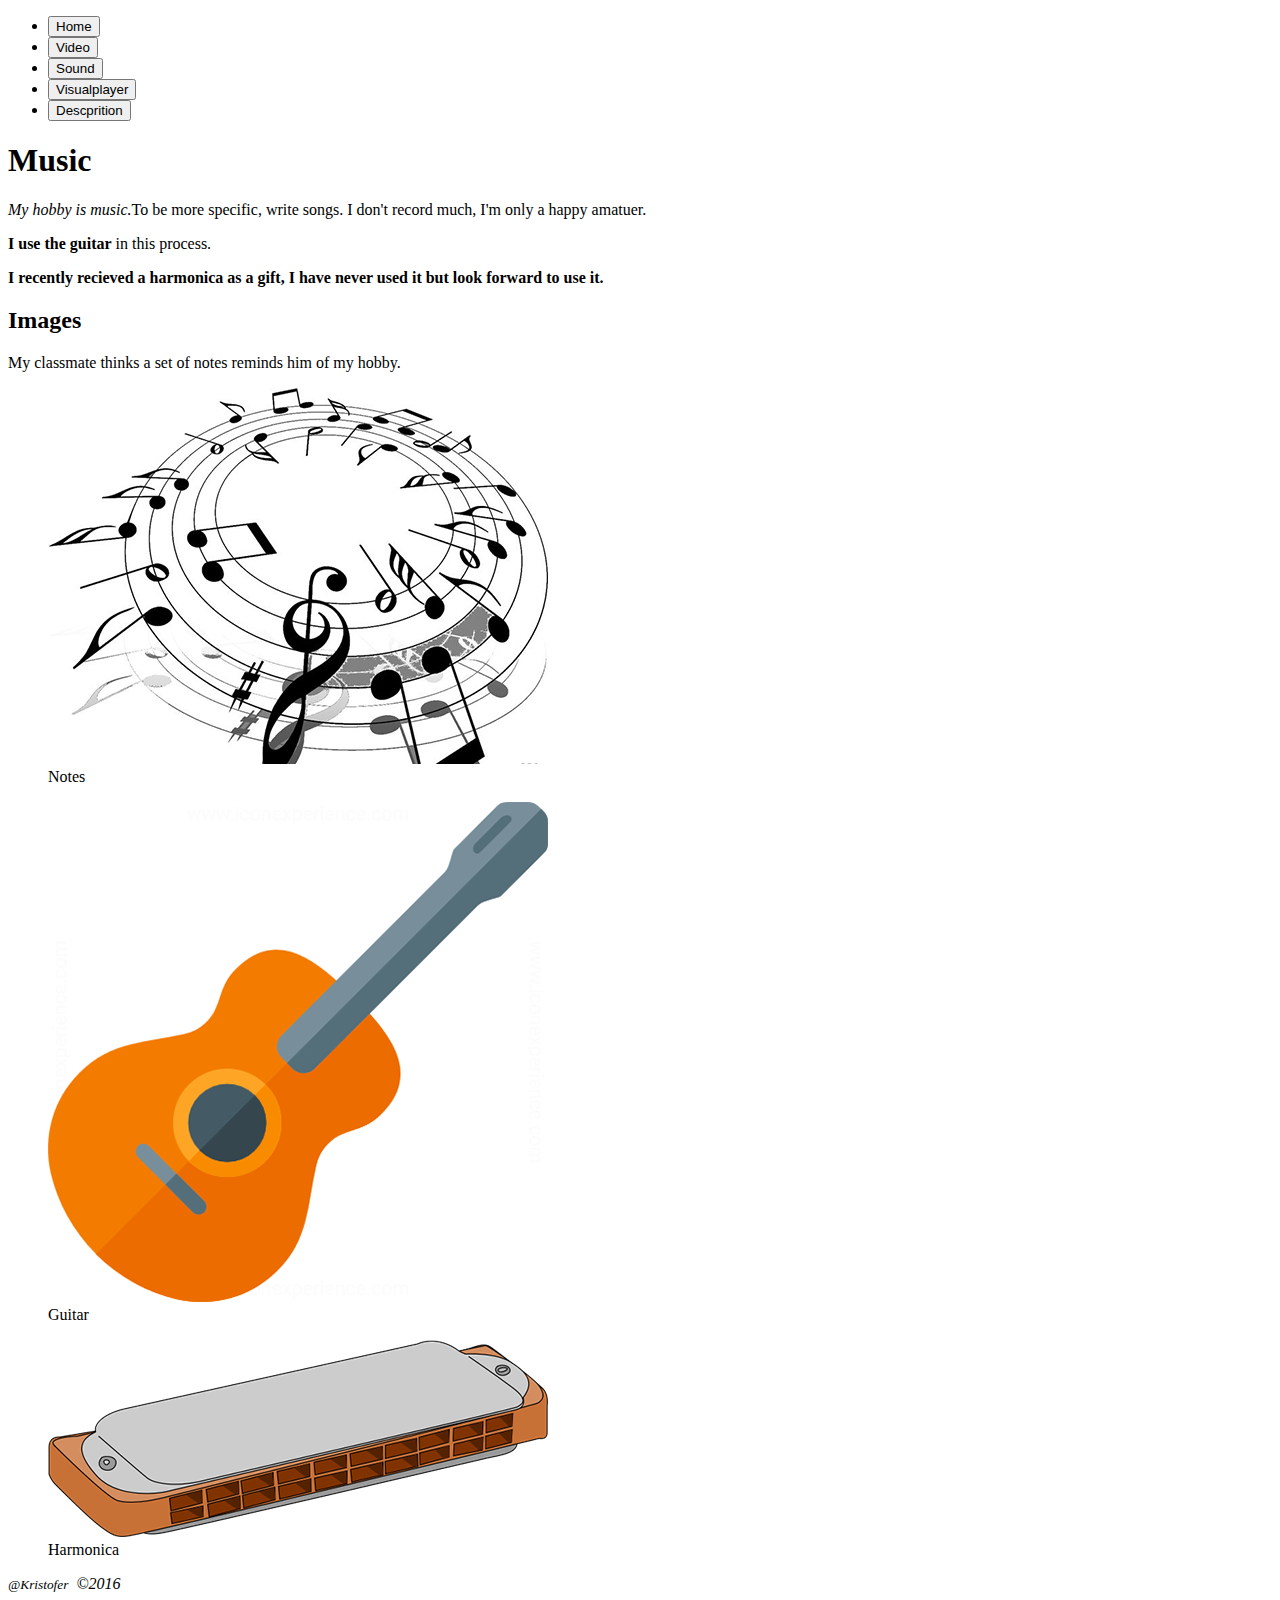
<file: lab-1/lab-1/index.html>
﻿<!DOCTYPE html>
<html lang="en-gb">

<head>
    <title>Kristofer Mikaelsson's Hobby</title>
    <meta charset="utf-8" />
    <meta name="keywords" content="hobby, music, guitar" />
    <meta name="description" content="Kristofer's Homepage of Hobbies" />
    <meta name="author" content="Kristofer Mikaelsson" />
</head>

<body>
    <nav>
        <ul>
            <li><a href="index.html"><button>Home</button></a></li>
            <li><a href="pages/video.html"><button>Video</button></a></li>
            <li><a href="pages/sound.html"><button>Sound</button></a></li>
            <li><a href="pages/visual_player.html"><button>Visualplayer</button></a></li>
            <li><a href="pages/structure.html"><button>Descprition</button></a></li>
        </ul>
    </nav>
    <article>
        <h1 id="music">Music</h1>
        <mark>
            <p>
                <em>My hobby is music.</em>To be more specific, write songs. I don't record much, I'm only a happy amatuer.
            </p>
            <p>
                <b>I use the guitar</b> in this process.
            </p>
            <p>
                <b>I recently recieved a harmonica as a gift, I have never used it but look forward to use it.</b>
            </p>
        </mark>

    </article>
    <aside id="pictures">
        <h2 id="images">Images</h2>
        <p>
            My classmate thinks a set of notes reminds him of my hobby.
        </p>
        <figure>
            <img src="images/notes.jpg" alt="music" />
            <figcaption>Notes</figcaption>
        </figure>
        <figure>
            <img src="images/guitar.png" alt="guitar" />
            <figcaption>Guitar</figcaption>
        </figure>
        <figure>
            <a href="https://www.youtube.com/watch?v=29wMS9q4reE">
                <img src="images/harmonica.png" alt="Harmonica" />
            </a>
            <figcaption>Harmonica</figcaption>
        </figure>

    </aside>
    <footer>
        <address>
            <small>@Kristofer</small> &nbsp;&copy;2016
        </address>
    </footer>
</body>

</html>
</file>
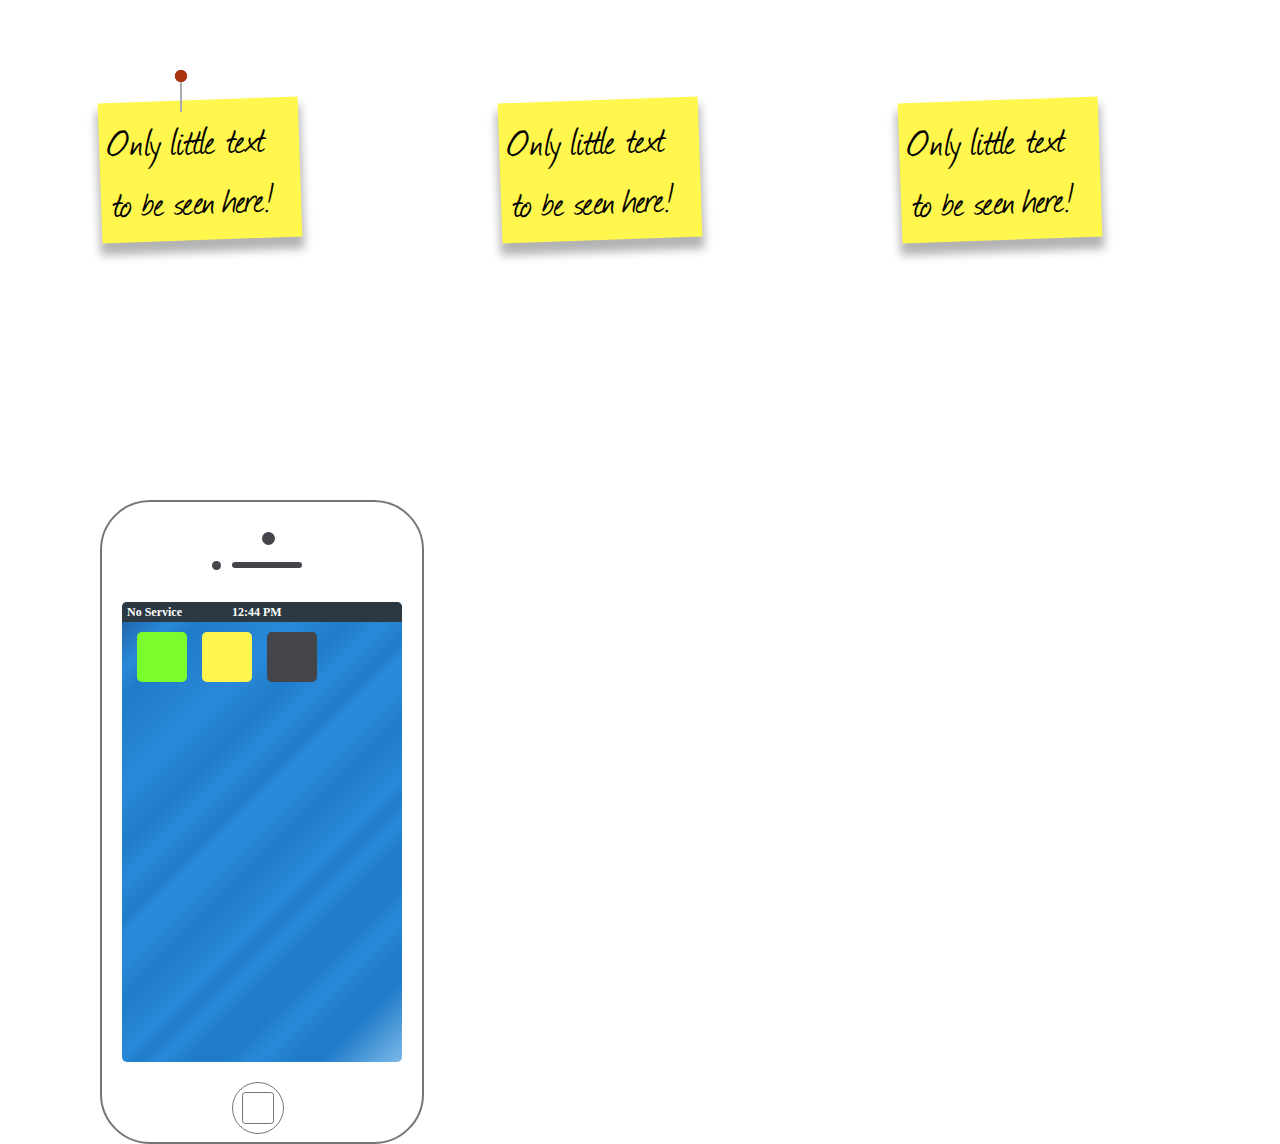
<file: lab-3/lab-3/index.html>
﻿<!DOCTYPE html>
<html class="">

<head>
    <meta charset="utf-8">
    <meta http-equiv="X-UA-Compatible" content="IE=edge">
    <meta name="viewport" content="width=device-width, initial-scale=1">
    <meta name="HandheldFriendly" content="true">
    <meta name="MobileOptimized" content="360">
    <meta property="og:description" content="Welcome to your paradise, on our island, in the Maldives.">
    <meta name="description" content="Welcome to your paradise, on our island, in the Maldives.">
    <link href="style.css" media="all" rel="stylesheet" type="text/css">
    <title>Keela</title>
</head>
<body>
    <div class="post-it">
        <i class="pin"></i>
        <div class="state">
            Only little text to be seen here!<br/>NOT!<br/>Here is more room to see more text!
        </div>
    </div>
    <div class="post-it">
        <i class="pin"></i>
        <div class="state2">
            Only little text to be seen here!<br />NOT!<br />Here is more room to see more text!
        </div>
    </div>
    <div class="post-it">
        <i class="pin"></i>
        <div class="state3">
            Only little text to be seen here!<br />NOT!<br />Here is more room to see more text!
        </div>
    </div>
    <div class="iphone">
        <div class="outlets camera camera1"></div>
        <div class="outlets camera camera2"></div>
        <div class="outlets thing"></div>
        <div class="display">
            <div class="notification">
                <h1>No Service</h1><h2>12:44 PM</h2>
            </div>
            <div class="icon1 icons"></div>
            <div class="icon2 icons"></div>
            <div class="icon3 icons"></div>
        </div>
        <div class="phonebutton down"><div class="button down"></div></div>
    </div>
</body>
</html>
</file>
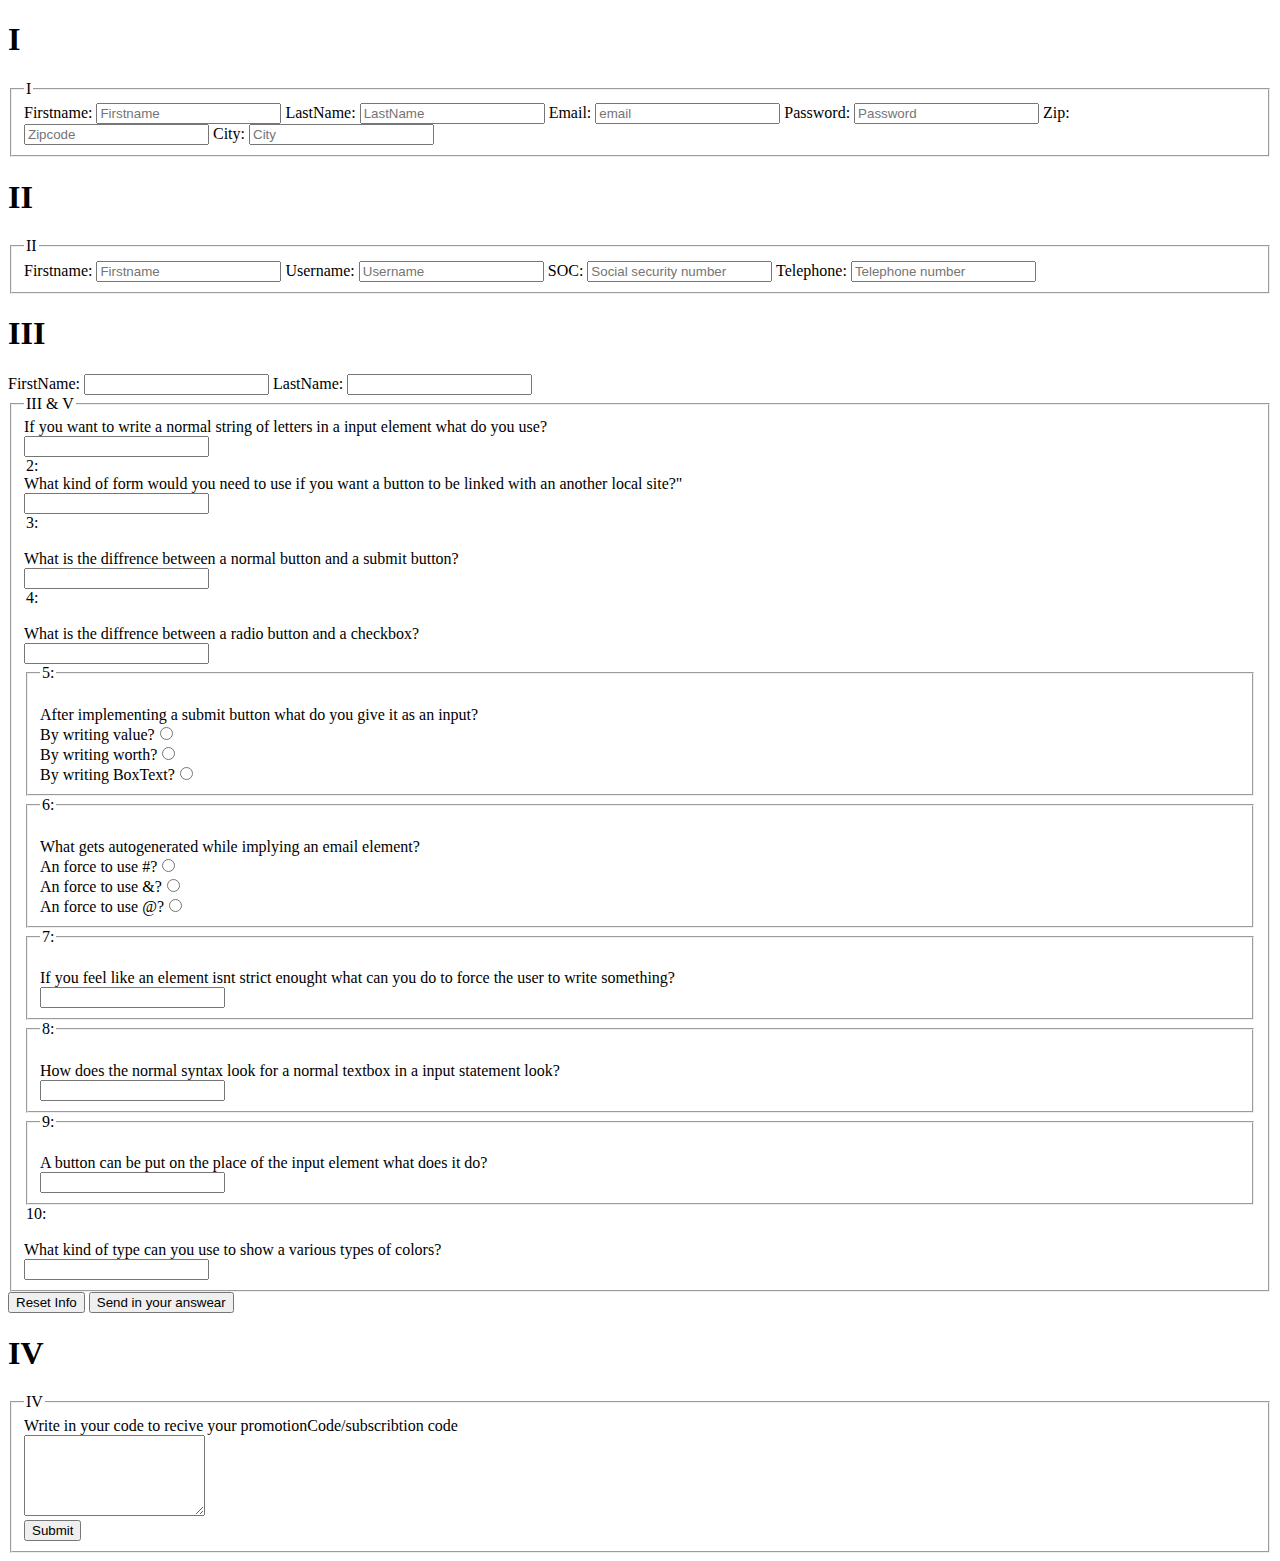
<file: lab-2/lab-2/questions.html>
﻿<!DOCTYPE html>
<html lang="sv-se">
<head>
    <title>Questions</title>
	<meta charset="utf-8" />
</head>
<body>
    <form action="recepie.php" method="post">
        <h1>I</h1>
        <fieldset>
            <legend>I</legend>
            Firstname: <input type="text" placeholder="Firstname" name="Firstname" />
            LastName: <input type="text" placeholder="LastName" name="LastName" />
            Email: <input type="email" placeholder="email" name="LastName" />
            Password: <input type="password" placeholder="Password" />
            Zip: <input type="text" placeholder="Zipcode" />
            City: <input type="text" placeholder="City" />
        </fieldset>
        <h1>II</h1>
        <fieldset>
            <legend>II</legend>
            Firstname: <input type="text" placeholder="Firstname" />
            Username: <input type="text" placeholder="Username" />
            SOC: <input type="text" placeholder="Social security number" />
            Telephone: <input type="tel" placeholder="Telephone number" />
        </fieldset>
        <h1>III</h1>
        FirstName: <input type="text" />
        LastName: <input type="text" />
        <section>
            <fieldset>
                <legend>III & V</legend>
                If you want to write a normal string of letters in a input element what do you use?
                <br />
                <input type="text" /><br />
                <legend> 2:</legend>

                What kind of form would you need to use if you want a button to be linked with an another local site?"
                <br />
                <input type="text" /><br />
                <legend> 3:</legend><br />

                What is the diffrence between a normal button and a submit button?
                <br />
                <input type="text" /><br />
                <legend> 4:</legend><br />

                What is the diffrence between a radio button and a checkbox?
                <br />
                <input type="text" /><br />
                <fieldset>
                    <legend>5:</legend><br />

                    After implementing a submit button what do you give it as an input?
                    <br />
                    By writing value?<input type="radio" /><br />
                    By writing worth?<input type="radio" /><br />
                    By writing BoxText?<input type="radio" /><br />
                </fieldset>
                <fieldset>
                    <legend>6:</legend><br />
                    What gets autogenerated while implying an email element?
                    <br />
                    An force to use #?<input type="radio" /><br />
                    An force to use &?<input type="radio" /><br />
                    An force to use @?<input type="radio" /><br />
                </fieldset>
                <fieldset>
                    <legend>7:</legend><br />
                    If you feel like an element isnt strict enought what can you do to force the user to write something?<br />
                    <input type="text" /><br />
                </fieldset>
                <fieldset>
                    <legend>8:</legend><br />
                    How does the normal syntax look for a normal textbox in a input statement look?<br />
                    <input type="text" /><br />
                </fieldset>
                <fieldset>
                    <legend>9:</legend><br />
                    A button can be put on the place of the input element what does it do?<br />
                    <input type="text" /><br />
                </fieldset>
                <legend>10:</legend><br />
                What kind of type can you use to show a various types of colors?<br />
                <input type="text" /><br />
            </fieldset>
            <input type="reset" value="Reset Info" />
            <input type="submit" value="Send in your answear" />
        </section>
        <h1>IV</h1>
        <fieldset>
            <legend>IV</legend>
            Write in your code to recive your promotionCode/subscribtion code <br />
            <textarea rows="5"></textarea><br />
            <input type="submit"/>
        </fieldset>
    </form>
</body>
</html>
</file>
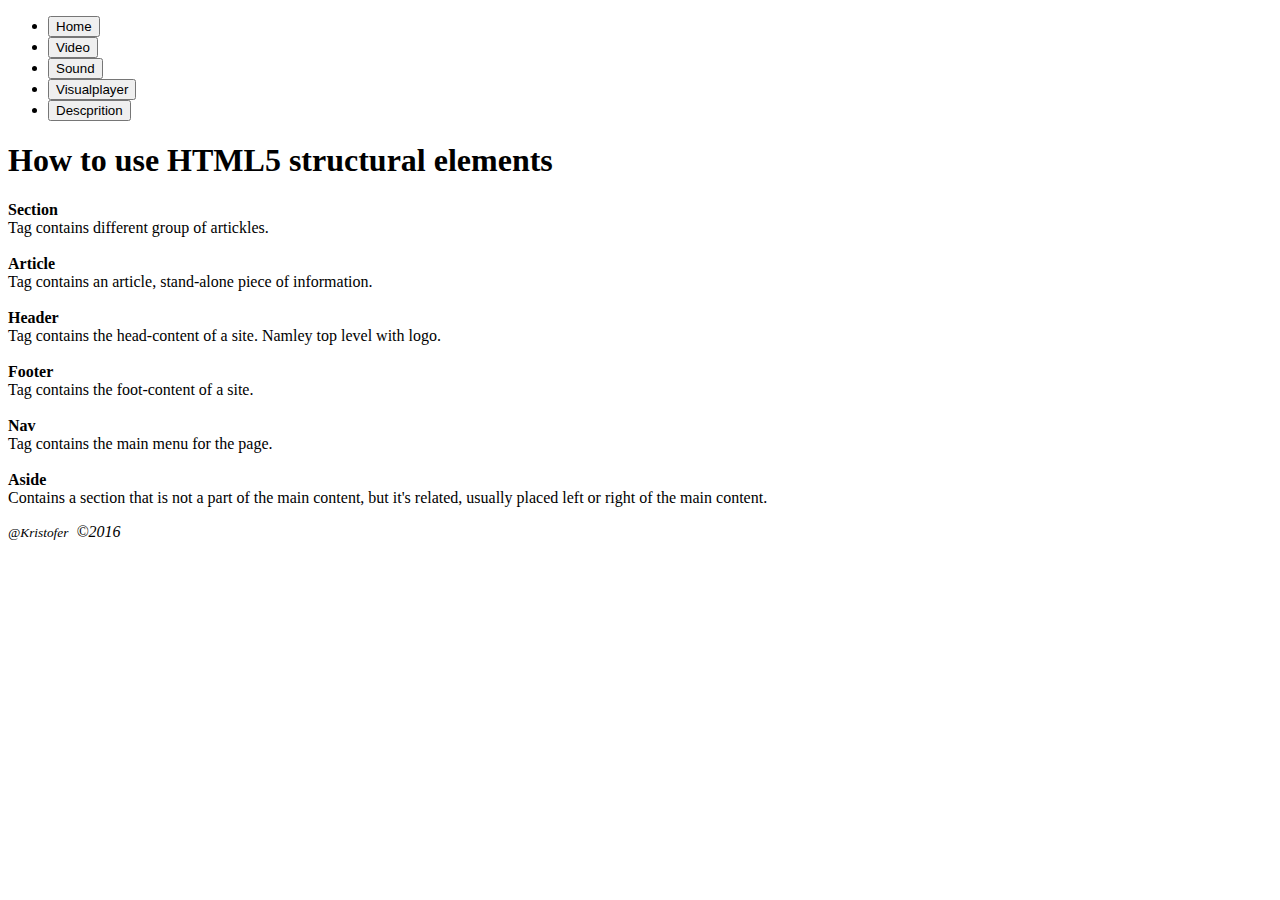
<file: lab-1/lab-1/pages/structure.html>
<!DOCTYPE html>
<html lang="en-gb">

<head>
    <title>Kristofer Mikaelsson's Hobby</title>
    <meta charset="utf-8" />
    <meta name="keywords" content="hobby, music, guitar" />
    <meta name="description" content="Kristofer's Homepage of Hobbies" />
    <meta name="author" content="Kristofer Mikaelsson" />
    <nav>
        <ul>
            <li><a href="../index.html"><button>Home</button></a></li>
            <li><a href="video.html"><button>Video</button></a></li>
            <li><a href="sound.html"><button>Sound</button></a></li>
            <li><a href="visual_player.html"><button>Visualplayer</button></a></li>
            <li><a href="structure.html"><button>Descprition</button></a></li>
        </ul>
    </nav>
</head>

<body>
    <article>
        <h1>How to use HTML5 structural elements</h1>
        <p>
            <b>Section</b><br> Tag contains different group of artickles.
            <br><br>
            <b>Article</b><br> Tag contains an article, stand-alone piece of information.
            <br><br>
            <b>Header</b><br> Tag contains the head-content of a site. Namley top level with logo.
            <br><br>
            <b>Footer</b><br> Tag contains the foot-content of a site.
            <br><br>
            <b>Nav</b><br> Tag contains the main menu for the page.
            <br><br>
            <b>Aside</b><br> Contains a section that is not a part of the main content, but it's related, usually placed
            left or right of the main content.
        </p>
    </article>
    <footer>
        <address>
            <small>@Kristofer</small> &nbsp;&copy;2016
        </address>
    </footer>
</body>

</html>
</file>
<file: lab-3/lab-3/style.css>
﻿@font-face {
    font-family: 'journal';
    src: url('journal.ttf');
}

.state {
  position: absolute;
  top: 100px;
  left: 100px;
  width: 180px;
  height: 120px;
  margin: 0 auto;
  padding: 10px;
  font-family: journal;
  font-size: 45px;
  box-shadow: 0 10px 10px 2px rgba(0,0,0,0.3);
  background-color: #fff74d;
  transform: rotate(-2deg);
  overflow: hidden;
  -webkit-transition: width 2s, height 2s, background-color 2s, color 2s;
  transition: width 2s, height 2s, background-color 2s, top 2s, left 2s, color 2s;
}

.state:hover {
  position: absolute;
  width: 290px;
  height: 320px;
  margin: 0 auto;
  padding: 10px;
  font-family: journal;
  font-size: 45px;
  box-shadow: 0 10px 10px 2px rgba(0,0,0,0.3);
  background-color: #7bfc2d;
  transform: rotate(2deg);
}

.pin {
  background-color: #aaa;
  display: block;
  height: 32px;
  width: 2px;
  position: absolute;
  left: 180px;
  top: 80px;
  z-index: 1;
}

.pin:after {
  background-color: #A31;
  background-image: radial-gradient(25% 25%, circle, hsla(0,0%,100%,.3), hsla(0,0%,0%,.3));
  border-radius: 50%;
  content: '';
  height: 12px;
  left: -5px;
  position: absolute;
  top: -10px;
  width: 12px;
}

.state2 {
  position: absolute;
  top: 100px;
  left: 500px;
  width: 180px;
  height: 120px;
  margin: 0 auto;
  padding: 10px;
  font-family: journal;
  font-size: 45px;
  box-shadow: 0 10px 10px 2px rgba(0,0,0,0.3);
  background-color: #fff74d;
  transform: rotate(-2deg);
  overflow: hidden;
  -webkit-transition: width 2s, height 2s, background-color 2s;
  transition: width 2s, height 2s, background-color 2s;
}

.state2:hover {
  width: 290px;
  height: 320px;
  background-color: #7bfc2d;
  transform: rotate(2deg);
}

.state3 {
  position: absolute;
  top: 100px;
  left: 900px;
  width: 180px;
  height: 120px;
  margin: 0 auto;
  padding: 10px;
  font-family: journal;
  font-size: 45px;
  box-shadow: 0 10px 10px 2px rgba(0,0,0,0.3);
  background-color: #fff74d;
  transform: rotate(-2deg);
  overflow: hidden;
  -webkit-transition: width 2s, height 2s, background-color 2s;
  transition: width 2s, height 2s, background-color 2s;
}

.state3:hover {
  width: 290px;
  height: 320px;
  margin: 0 auto;
  padding: 10px;
  font-family: journal;
  font-size: 45px;
  box-shadow: 0 10px 10px 2px rgba(0,0,0,0.3);
  background-color: #7bfc2d;
  transform: rotate(2deg);
}

.pin {
  background-color: #aaa;
  display: block;
  height: 32px;
  width: 2px;
  position: absolute;
  left: 180px;
  top: 80px;
  z-index: 1;
}

.pin:after {
  background-color: #A31;
  background-image: radial-gradient(25% 25%, circle, hsla(0,0%,100%,.3), hsla(0,0%,0%,.3));
  border-radius: 50%;
  content: '';
  height: 12px;
  left: -5px;
  position: absolute;
  top: -10px;
  width: 12px;
}

.iphone {
    height: 640px;
    width: 320px;
    position: absolute;
    left: 100px;
    top: 500px;
    border-style: solid;
    border-radius: 50px;
    border-width: 2px;
    border-color: #767678;
}

.outlets {
    background: #44454a;
}

.camera {
    border-radius: 50%;
}

.camera1 {
    position: absolute;
    left: 160px;
    top: 30px;
    width: 13px;
    height: 13px;
}

.camera2 {
    position: absolute;
    left: 110px;
    top: 59px;
    width: 9px;
    height: 9px;
}

.thing {
    position: absolute;
    left: 130px;
    top: 60px;
    width: 70px;
    height: 6px;
    border-radius: 3px;
}

.display {
    position: absolute;
    left: 20px;
    top: 100px;
    width: 280px;
    height: 460px;
    background: linear-gradient(135deg, rgba(30,87,153,1) 0%,rgba(41,137,216,1) 9%,rgba(32,124,202,1) 13%,rgba(41,137,216,1) 26%,rgba(32,124,202,1) 33%,rgba(41,137,216,1) 38%,rgba(32,124,202,1) 43%,rgba(41,137,216,1) 45%,rgba(41,137,216,1) 49%,rgba(32,124,202,1) 54%,rgba(41,137,216,1) 62%,rgba(32,124,202,1) 64%,rgba(41,137,216,1) 67%,rgba(32,124,202,1) 71%,rgba(32,124,202,1) 76%,rgba(41,137,216,1) 80%,rgba(32,124,202,1) 85%,rgba(32,124,202,1) 89%,rgba(125,185,232,1) 100%);
    border-radius: 5px;
}

.notification {
    position: absolute;
    width: 280px;
    height: 20px;
    color: #fff;
    background: #2c3942;
    border-radius: 5px 5px 0 0;
}

.notification h1 {
    position: absolute;
    left: 5px;
    top: -5px;
    font-size: 12px;
}

.notification h2 {
    position: absolute;
    left: 110px;
    top: -7px;
    font-size: 12px;
}

.icons {
    width: 50px;
    height: 50px;
    border-radius: 5px;
}

.icon1 {
    position: absolute;
    left: 15px;
    top: 30px;
    background: #7bfc2d;
}

.icon2 {
    position: absolute;
    left: 80px;
    top: 30px;
    background: #fff74d;
}

.icon3 {
    position: absolute;
    left: 145px;
    top: 30px;
    background: #44454a;
}

.down {
    border-style: solid;
    border-width: 1px;
    border-color: #767678;
}

.phonebutton {
    position: absolute;
    left: 130px;
    top: 580px;
    height: 50px;
    width: 50px;
    border-radius: 50%;
}

.button {
    position: absolute;
    left: 9px;
    top: 9px;
    height: 30px;
    width: 30px;
    border-radius: 10%;
}
</file>
